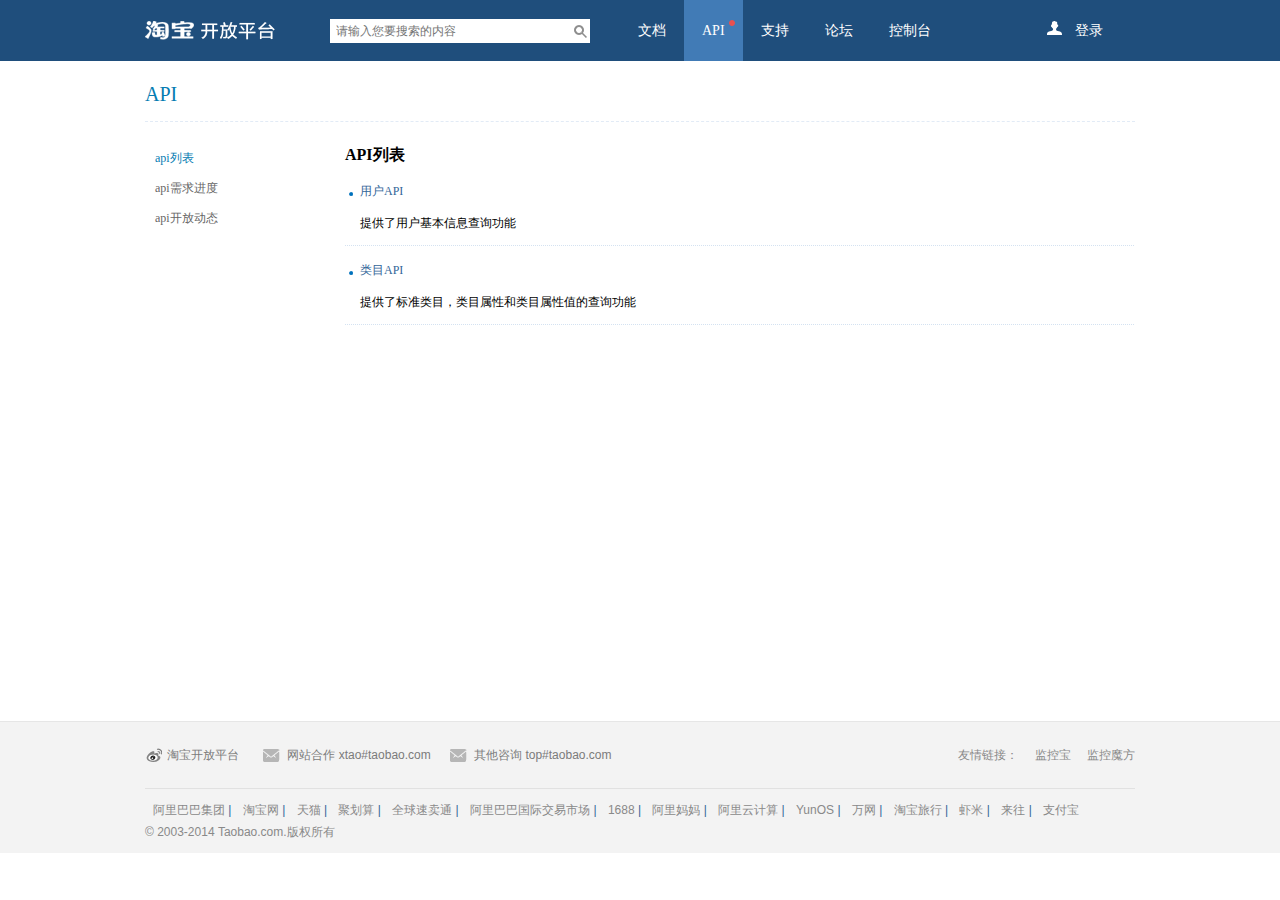
<file: index.html>
<!DOCTYPE html>
<html>
	<head>
		<meta charset="utf-8" />
		<title>土巴兔api系统</title>
		<link rel="stylesheet" type="text/css" href="css/common.css"/>
		<link rel="stylesheet" type="text/css" href="css/index.css"/>
		<script type="text/javascript" charset="utf-8" src="http://www.shejiben.com/gb_js/jquery.js"></script>
	</head>
	<body>
		<div class="top-header-menu">
			<div class="top-menu-cont">
				<h1 class="top-logo">
					<a class="top-logo-link" href="http://www.shejiben.com/" alt="土巴兔api系统"></a>
				</h1>
				
				<!-- 搜索框 -->
				<div class="search-wrap">
					<div class="search">
						<div id="search">
							<div class="actived">
								<input type="text" placeholder="请输入您要搜索的内容" class="searchText" id="searchText" t="api" autocomplete="off">
								<a class="sBtn" href="#"></a>
							</div>
						</div>
						<input type="hidden" name="suggest" id="suggestUrl" value="http://open.taobao.com/search/suggest.do">
						<input type="hidden" name="search" id="searchUrl" value="http://open.taobao.com/search/searcher.htm">
					</div>
				</div>
				<!-- 搜索框 -->
				
				<ul class="top-nav-menu clearfix">
					<li><a href="http://open.taobao.com/doc/index.htm">文档</a></li>
					<li class="selected"><a href="http://open.taobao.com/api/api_list.htm">API<i class="reddot"></i></a></li>
					<li><a href="http://open.taobao.com/support/index.htm">支持</a></li>
					<li><a href="http://dev.open.taobao.com/bbs/forum.php">论坛</a></li>
					<li><a href="http://my.open.taobao.com/">控制台</a></li>
				</ul>
				
				<div class="top-login">
					<div class="">
						<a class="menu-hd" title="" href="https://login.taobao.com/member/login.jhtml?f=top&amp;sub=true&amp;redirectURL=http%3A%2F%2Fopen.taobao.com%2Fapi%2Fapi_list.htm%3Fspm%3Da219a.7386653.0.0.iwg8OX" id="open-login"><i></i>
							登录
							<b class="ico-down"></b>
						</a>
					</div>
				</div>
					
			</div>
		</div>
		
		<div class="top-nav">
			<div class="option">
				<a href="http://open.taobao.com/api/api_list.htm" class="home-link home-link2">API</a>
			</div>
		</div>
		
		<!-- api list -->
		<div class="container grid-s165m0 layout">
			
			<!--正文区 begin-->
			<div class="col-main bg_line">
				<div class="main-wrap ">
					<h1 class="title">API列表</h1>
					<div class="contentlist-api">
						<ul class="layout">
							<li class="api-list-item ">
								<span><a href="http://open.taobao.com/api/api_cat_detail.htm?cat_id=1&amp;category_id=102" class="link">用户API</a></span>
								<p class="api-list-intro">
								提供了用户基本信息查询功能
	
								</p>
							</li>
							<li class="api-list-item ">
								<span><a href="http://open.taobao.com/api/api_cat_detail.htm?cat_id=3&amp;category_id=102" class="link">类目API</a></span>
								<p class="api-list-intro">
								提供了标准类目，类目属性和类目属性值的查询功能
								</p>
							</li>
						</ul>
					</div>
				</div>
			</div>
			<!--正文区 end-->
			
			<!--左侧导航栏 begin-->
			<div class="col-sub">
				<div class="category">
					<ul class="level-clean">
						<li class="selected">
							<a href="http://open.taobao.com/doc/category_list.htm?id=102">api列表</a>
						</li>
						<li>
							<a href="http://open.taobao.com/doc/category_list.htm?id=268">api需求进度</a>
						</li>
						<li>
							<a href="http://open.taobao.com/doc/category_list.htm?id=103">api开放动态</a>
						</li>
					</ul>
				</div>
			</div>
			<!--左侧导航栏 end-->
		</div>
		
		<!-- footer start -->
		<div id="footer">
			<div class="footer">
				<div class="contact">
					<a class="weibo" href="http://t.sina.com.cn/opentaobao" target="_blank">淘宝开放平台</a>
					<span class="email">网站合作 xtao#taobao.com</span>
					<span class="email">其他咨询 top#taobao.com</span>
					<span class="morelinks">
						<span>友情链接：</span>
						<a href="http://www.jiankongbao.com/" target="_blank">监控宝</a>
						<a href="http://www.jiankongmf.com/" target="_blank">监控魔方</a>
					</span>
				</div>
				<div class="about">
					<span class="link">
					<a href="http://www.alibabagroup.com/cn/global/home" target="_blank">阿里巴巴集团</a>
						<span>|</span>
						<a href="http://www.taobao.com/">淘宝网</a>
						<span>|</span>
						<a href="http://www.tmall.com/" target="_blank">天猫</a>
						<span>|</span>
						<a href="http://ju.taobao.com/" target="_blank">聚划算</a>
						<span>|</span>
						<a href="http://www.aliexpress.com/" target="_blank">全球速卖通</a>
						<span>|</span>
						<a href="http://www.alibaba.com/" target="_blank">阿里巴巴国际交易市场</a>
						<span>|</span>
						<a href="http://www.1688.com/" target="_blank">1688</a>
						<span>|</span>
						<a href="http://www.alimama.com/" target="_blank">阿里妈妈</a>
						<span>|</span>
						<a href="http://www.aliyun.com/" target="_blank">阿里云计算</a>
						<span>|</span>
						<a href="http://www.yunos.com/" target="_blank">YunOS</a>
						<span>|</span>
						<a href="http://www.net.cn/" target="_blank">万网</a>
						<span>|</span>
						<a href="http://trip.taobao.com/" target="_blank">淘宝旅行</a>
						<span>|</span>
						<a href="http://www.xiami.com/" target="_blank">虾米</a>
						<span>|</span>
						<a href="http://www.laiwang.com/" target="_blank">来往</a>
						<span>|</span>
						<a href="https://www.alipay.com/" target="_blank">支付宝</a>
					</span>
					<br>
					<span class="copyright">© 2003-2014 Taobao.com.版权所有</span>
				</div>
			</div>
		</div>
		<!-- footer end -->
		
	</body>
</html>

<script type="text/javascript" charset="utf-8" src="js/index.js"></script>
</file>
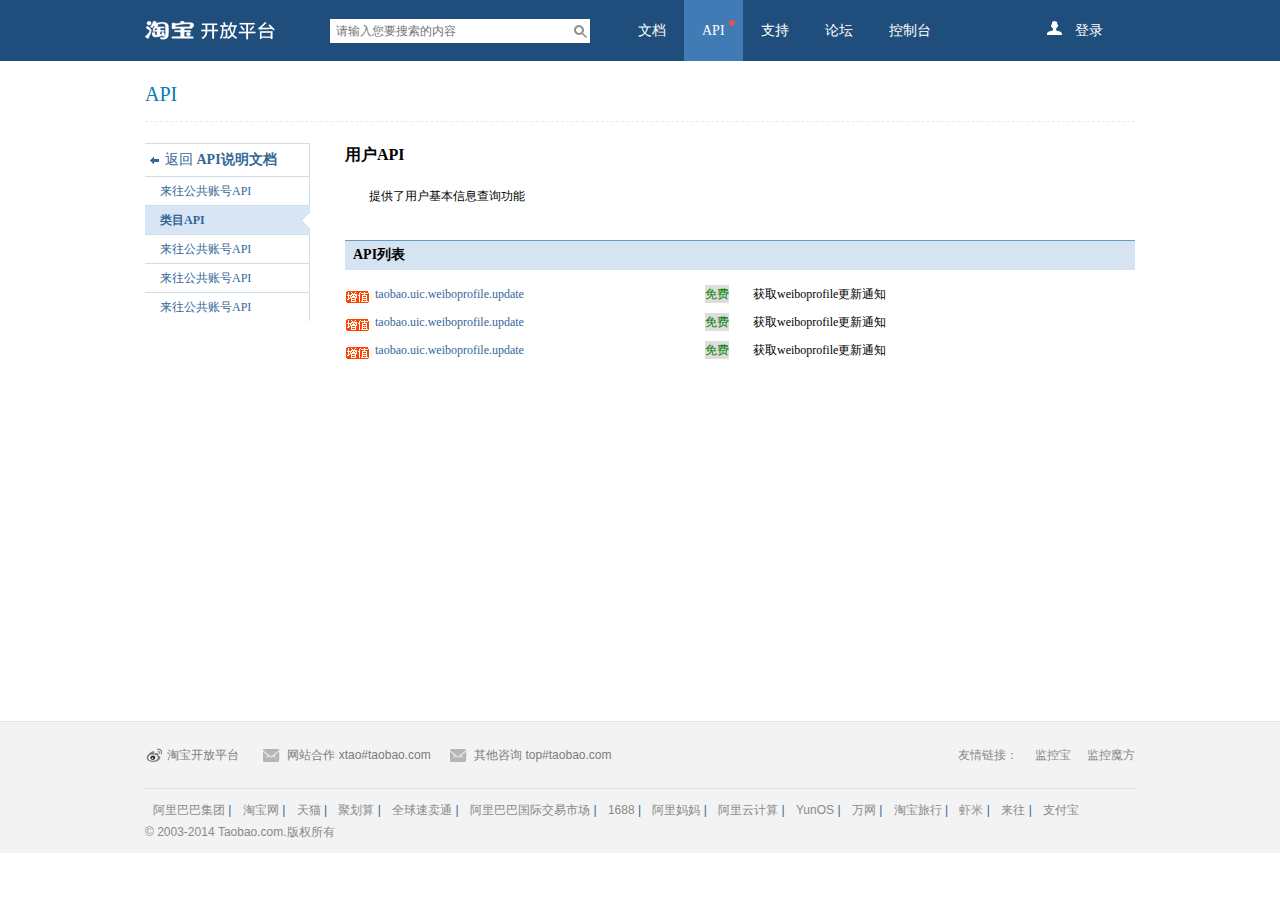
<file: list.html>
<!DOCTYPE html>
<html>
	<head>
		<meta charset="utf-8" />
		<title>土巴兔api系统</title>
		<link rel="stylesheet" type="text/css" href="css/common.css"/>
		<link rel="stylesheet" type="text/css" href="css/index.css"/>
		<link rel="stylesheet" type="text/css" href="css/list.css"/>
		<script type="text/javascript" charset="utf-8" src="http://www.shejiben.com/gb_js/jquery.js"></script>
	</head>
	<body>
		<div class="top-header-menu">
			<div class="top-menu-cont">
				<h1 class="top-logo">
					<a class="top-logo-link" href="http://www.shejiben.com/" alt="土巴兔api系统"></a>
				</h1>
				
				<!-- 搜索框 -->
				<div class="search-wrap">
					<div class="search">
						<div id="search">
							<div class="actived">
								<input type="text" placeholder="请输入您要搜索的内容" class="searchText" id="searchText" t="api" autocomplete="off">
								<a class="sBtn" href="#"></a>
							</div>
						</div>
						<input type="hidden" name="suggest" id="suggestUrl" value="http://open.taobao.com/search/suggest.do">
						<input type="hidden" name="search" id="searchUrl" value="http://open.taobao.com/search/searcher.htm">
					</div>
				</div>
				<!-- 搜索框 -->
				
				<ul class="top-nav-menu clearfix">
					<li><a href="http://open.taobao.com/doc/index.htm">文档</a></li>
					<li class="selected"><a href="http://open.taobao.com/api/api_list.htm">API<i class="reddot"></i></a></li>
					<li><a href="http://open.taobao.com/support/index.htm">支持</a></li>
					<li><a href="http://dev.open.taobao.com/bbs/forum.php">论坛</a></li>
					<li><a href="http://my.open.taobao.com/">控制台</a></li>
				</ul>
				
				<div class="top-login">
					<div class="">
						<a class="menu-hd" title="" href="https://login.taobao.com/member/login.jhtml?f=top&amp;sub=true&amp;redirectURL=http%3A%2F%2Fopen.taobao.com%2Fapi%2Fapi_list.htm%3Fspm%3Da219a.7386653.0.0.iwg8OX" id="open-login"><i></i>
							登录
							<b class="ico-down"></b>
						</a>
					</div>
				</div>
					
			</div>
		</div>
		
		<div class="top-nav">
			<div class="option">
				<a href="http://open.taobao.com/api/api_list.htm" class="home-link home-link2">API</a>
			</div>
		</div>
		
		<!-- api list -->
		<div class="container grid-s165m0 layout">
			
			<!--正文区 begin-->
			<div class="col-main bg_line">
				<div class="main-wrap">
					<h1 class="title">用户API</h1>
					<p class="title-intro">
					提供了用户基本信息查询功能
					</p>
					<div class="sub-wrap">
						<h3 class="head-title">API列表</h3>
						<div class="api-list">
							<p>
								<span class="l">
									<s class="private-bg"></s>
									<a class="link" href="http://api.taobao.com/apidoc/api.htm?path=cid:1-apiId:23317" title="taobao.uic.weiboprofile.update">taobao.uic.weiboprofile.update</a>
								</span>
								<span class="free">免费</span>
								<span>获取weiboprofile更新通知</span>
							</p>
							<p>
								<span class="l">
									<s class="private-bg"></s>
									<a class="link" href="http://api.taobao.com/apidoc/api.htm?path=cid:1-apiId:23317" title="taobao.uic.weiboprofile.update">taobao.uic.weiboprofile.update</a>
								</span>
								<span class="free">免费</span>
								<span>获取weiboprofile更新通知</span>
							</p>
							<p>
								<span class="l">
									<s class="private-bg"></s>
									<a class="link" href="http://api.taobao.com/apidoc/api.htm?path=cid:1-apiId:23317" title="taobao.uic.weiboprofile.update">taobao.uic.weiboprofile.update</a>
								</span>
								<span class="free">免费</span>
								<span>获取weiboprofile更新通知</span>
							</p>
						</div>
					</div>
				</div>
		</div>
			<!--正文区 end-->
			
			<!--左侧导航栏 begin-->
			<div class="col-sub">
				<div class="api api-scrollbar">
					<ul class="APIgory">
						<li>
							<div class="APIgory-title">
								<a href="http://open.taobao.com/doc/category_list.htm?id=102" title="API说明文档">返回&nbsp;<span class="APIgory-sub-title">API说明文档</span></a>
							</div>
						</li>
						<li>
							<p class="APIgory-list ">
							<a class="link info-overflow" title="来往公共账号API" href="http://open.taobao.com/api/api_cat_detail.htm?cat_id=20581&amp;category_id=102">
								来往公共账号API
							</a>
							</p>
						</li>
						<li>
							<p class="APIgory-list focus">
							<a class="link info-overflow" title="类目API" href="http://open.taobao.com/api/api_cat_detail.htm?cat_id=3&amp;category_id=102">
								类目API
							</a>
							</p>
							<s></s>				
						</li>
						<li>
							<p class="APIgory-list ">
							<a class="link info-overflow" title="来往公共账号API" href="http://open.taobao.com/api/api_cat_detail.htm?cat_id=20581&amp;category_id=102">
								来往公共账号API
							</a>
							</p>
						</li>
						<li>
							<p class="APIgory-list ">
							<a class="link info-overflow" title="来往公共账号API" href="http://open.taobao.com/api/api_cat_detail.htm?cat_id=20581&amp;category_id=102">
								来往公共账号API
							</a>
							</p>
						</li>
						<li>
							<p class="APIgory-list ">
							<a class="link info-overflow" title="来往公共账号API" href="http://open.taobao.com/api/api_cat_detail.htm?cat_id=20581&amp;category_id=102">
								来往公共账号API
							</a>
							</p>
						</li>
					</ul>
				</div>
			</div>
			<!--左侧导航栏 end-->
		</div>
		
		<!-- footer start -->
		<div id="footer">
			<div class="footer">
				<div class="contact">
					<a class="weibo" href="http://t.sina.com.cn/opentaobao" target="_blank">淘宝开放平台</a>
					<span class="email">网站合作 xtao#taobao.com</span>
					<span class="email">其他咨询 top#taobao.com</span>
					<span class="morelinks">
						<span>友情链接：</span>
						<a href="http://www.jiankongbao.com/" target="_blank">监控宝</a>
						<a href="http://www.jiankongmf.com/" target="_blank">监控魔方</a>
					</span>
				</div>
				<div class="about">
					<span class="link">
					<a href="http://www.alibabagroup.com/cn/global/home" target="_blank">阿里巴巴集团</a>
						<span>|</span>
						<a href="http://www.taobao.com/">淘宝网</a>
						<span>|</span>
						<a href="http://www.tmall.com/" target="_blank">天猫</a>
						<span>|</span>
						<a href="http://ju.taobao.com/" target="_blank">聚划算</a>
						<span>|</span>
						<a href="http://www.aliexpress.com/" target="_blank">全球速卖通</a>
						<span>|</span>
						<a href="http://www.alibaba.com/" target="_blank">阿里巴巴国际交易市场</a>
						<span>|</span>
						<a href="http://www.1688.com/" target="_blank">1688</a>
						<span>|</span>
						<a href="http://www.alimama.com/" target="_blank">阿里妈妈</a>
						<span>|</span>
						<a href="http://www.aliyun.com/" target="_blank">阿里云计算</a>
						<span>|</span>
						<a href="http://www.yunos.com/" target="_blank">YunOS</a>
						<span>|</span>
						<a href="http://www.net.cn/" target="_blank">万网</a>
						<span>|</span>
						<a href="http://trip.taobao.com/" target="_blank">淘宝旅行</a>
						<span>|</span>
						<a href="http://www.xiami.com/" target="_blank">虾米</a>
						<span>|</span>
						<a href="http://www.laiwang.com/" target="_blank">来往</a>
						<span>|</span>
						<a href="https://www.alipay.com/" target="_blank">支付宝</a>
					</span>
					<br>
					<span class="copyright">© 2003-2014 Taobao.com.版权所有</span>
				</div>
			</div>
		</div>
		<!-- footer end -->
	</body>
</html>
</file>
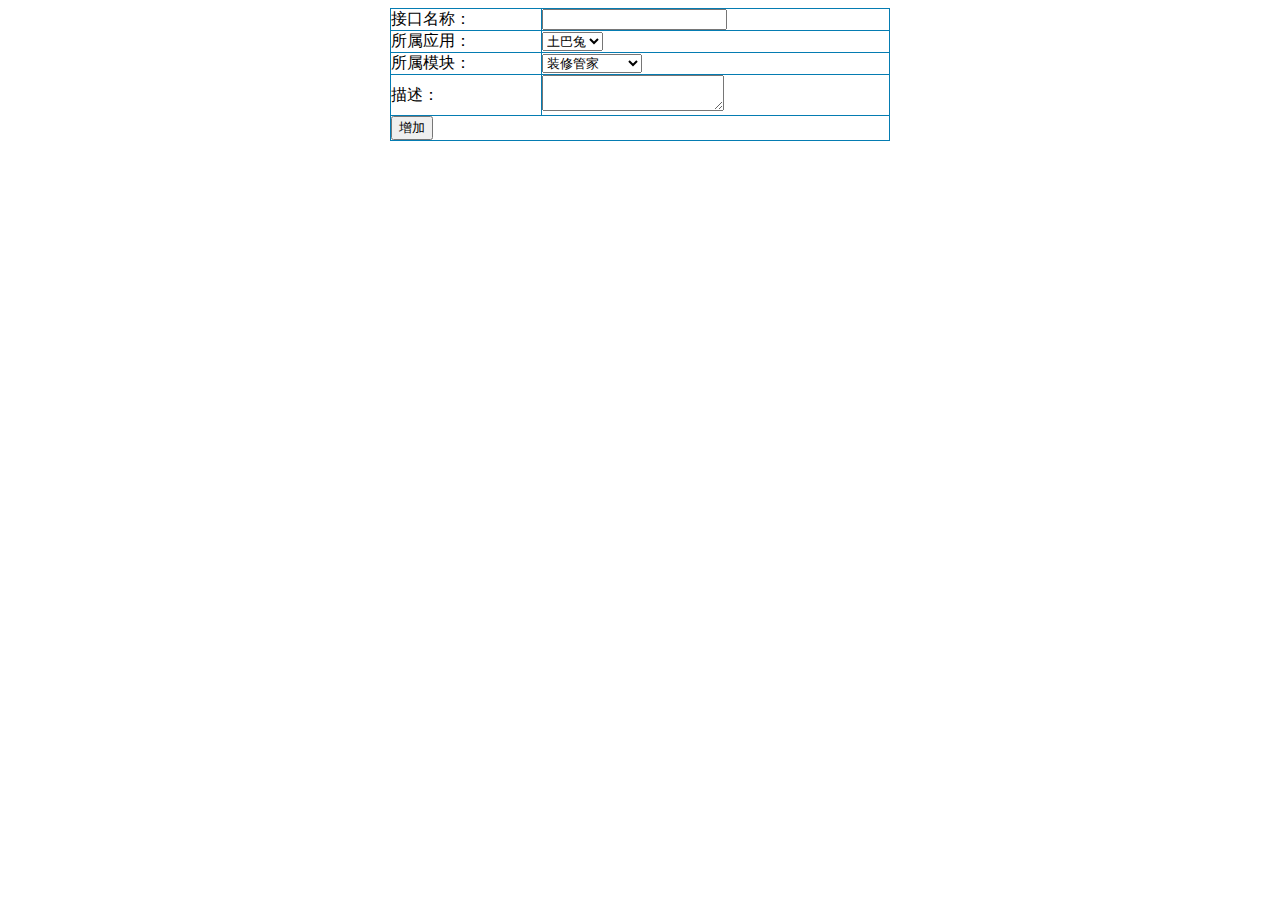
<file: admin/add_api.html>
<!DOCTYPE html>
<html lang="en">
	<head>
		<meta charset="utf-8">
		<title></title>
		<link rel="stylesheet" type="text/css" href="../css/admin.css"/>
	</head>
	<body>
		
		<div style="margin:auto;width: 500px;">
			<form action="" method="post">
				
				<table style="width: 100%;" border="0" cellspacing="0" cellpadding="0">
					<tr>
						<td>接口名称：</td>
						<td><input type="text" name="webType" /></td>
					</tr>
					<tr>
						<td>所属应用：</td>
						<td>
							<select name="api_project">
								<option value="1">土巴兔</option>
								<option value="2">设计本</option>
							</select>
						</td>
					</tr>
					<tr>
						<td>所属模块：</td>
						<td>
							<select name="module_name">
								<option value="1">装修管家</option>
								<option value="2">大牙吗大傻逼</option>
							</select>
						</td>
					</tr>
					<tr>
						<td>描述：</td>
						<td>
							<textarea name="description"></textarea>
						</td>
					</tr>
					<tr>
						<td colspan="2"><input type="submit" value="增加" /></td>
					</tr>
				</table>
				
			</form>
				
		</div>
		
	</body>
</html>
</file>
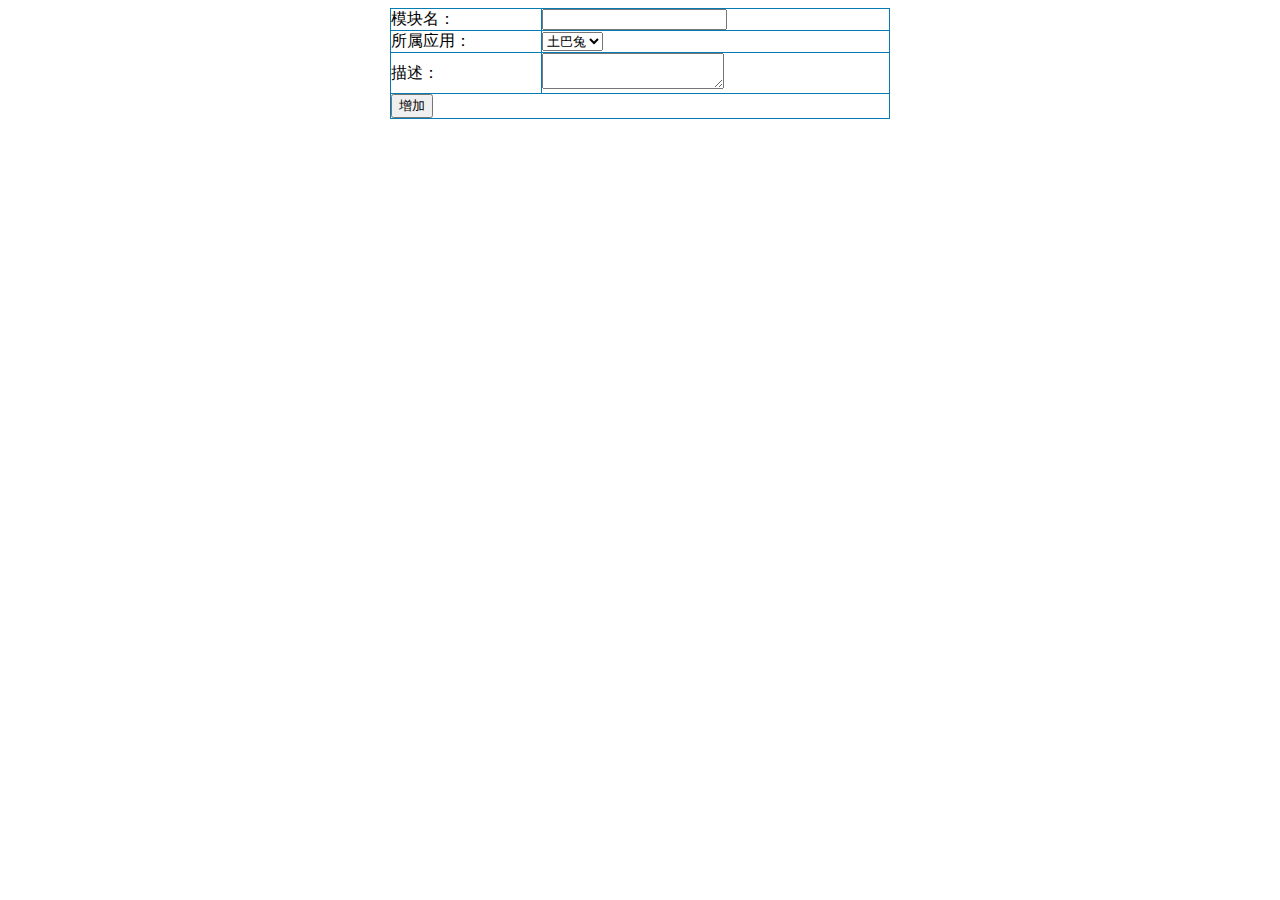
<file: admin/add_api_module.html>
<!DOCTYPE html>
<html lang="en">
	<head>
		<meta charset="utf-8">
		<title></title>
		<link rel="stylesheet" type="text/css" href="../css/admin.css"/>
	</head>
	<body>
		
		<div style="margin:auto;width: 500px;">
			<form action="" method="post">
				
				<table style="width: 100%;" border="0" cellspacing="0" cellpadding="0">
					<tr>
						<td>模块名：</td>
						<td><input type="text" name="webType" /></td>
					</tr>
					<tr>
						<td>所属应用：</td>
						<td><select name="api_project">
							<option value="1">土巴兔</option>
							<option value="2">设计本</option>
						</select></td>
					</tr>
					<tr>
						<td>描述：</td>
						<td>
							<textarea name="description"></textarea>
						</td>
					</tr>
					<tr>
						<td colspan="2"><input type="submit" value="增加" /></td>
					</tr>
				</table>
				
			</form>
				
		</div>
		
	</body>
</html>
</file>
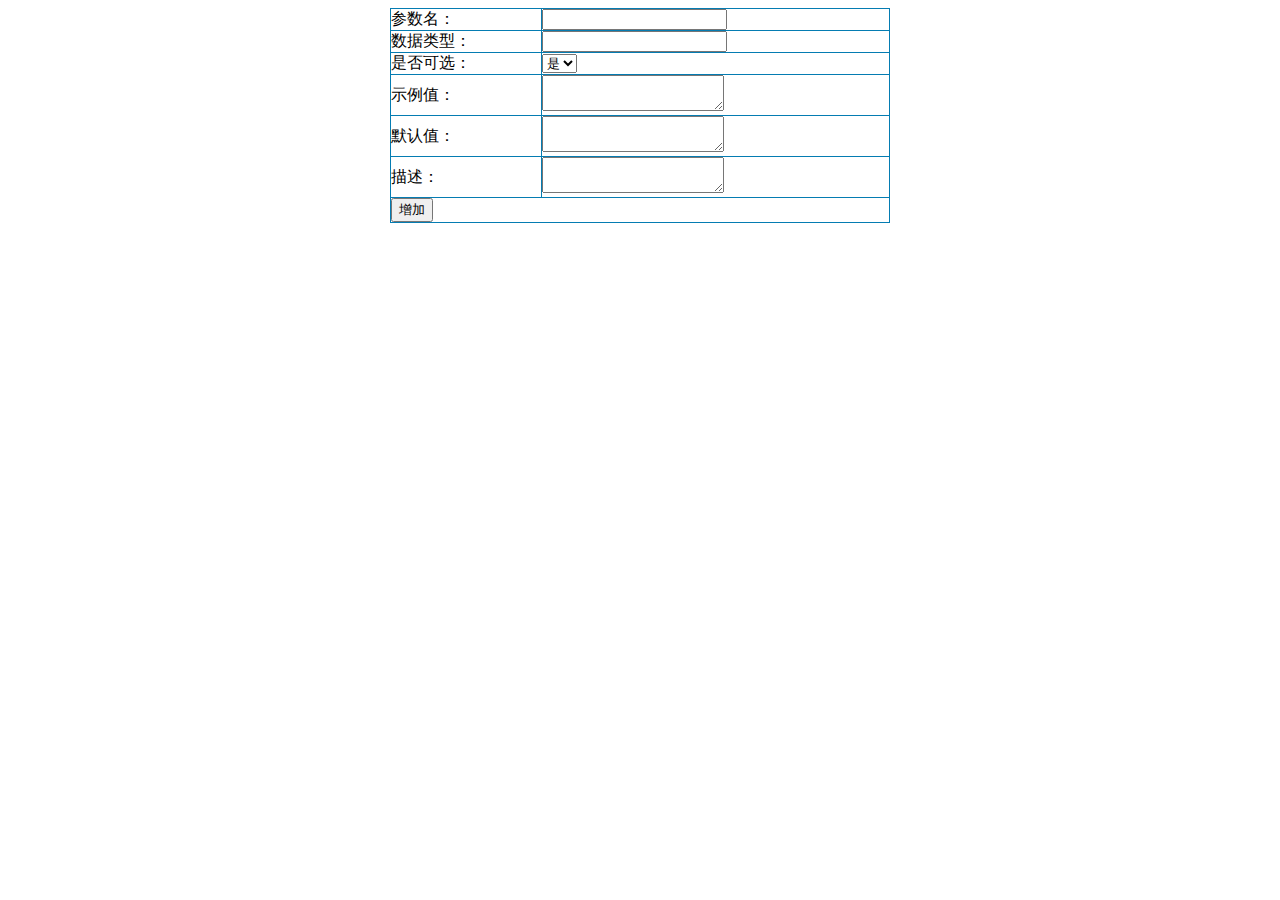
<file: admin/add_fields.html>
<!DOCTYPE html>
<html lang="en">
	<head>
		<meta charset="utf-8">
		<title></title>
		<link rel="stylesheet" type="text/css" href="../css/admin.css"/>
	</head>
	<body>
		
		<div style="margin:auto;width: 500px;">
			<form action="" method="post">
				
				<table style="width: 100%;" border="0" cellspacing="0" cellpadding="0">
					<tr>
						<td>参数名：</td>
						<td><input type="text" name="filed_name" id="filed_name" value="" /></td>
					</tr>
					<tr>
						<td>数据类型：</td>
						<td><input type="text" name="filed_name" id="filed_name" value="" /></td>
					</tr>
					<tr>
						<td>是否可选：</td>
						<td>
							<select name="isRequire">
								<option value="1">是</option>
								<option value="1">否</option>
							</select>
						</td>
					</tr>
					<tr>
						<td>示例值：</td>
						<td>
							<textarea name="example" rows="" cols=""></textarea>
						</td>
					</tr>
					<tr>
						<td>默认值：</td>
						<td>
							<textarea name="example" rows="" cols=""></textarea>
						</td>
					</tr>
					<tr>
						<td>描述：</td>
						<td>
							<textarea name="description"></textarea>
						</td>
					</tr>
					<tr>
						<td colspan="2"><input type="submit" value="增加" /></td>
					</tr>
				</table>
				
			</form>
				
		</div>
		
	</body>
</html>
</file>
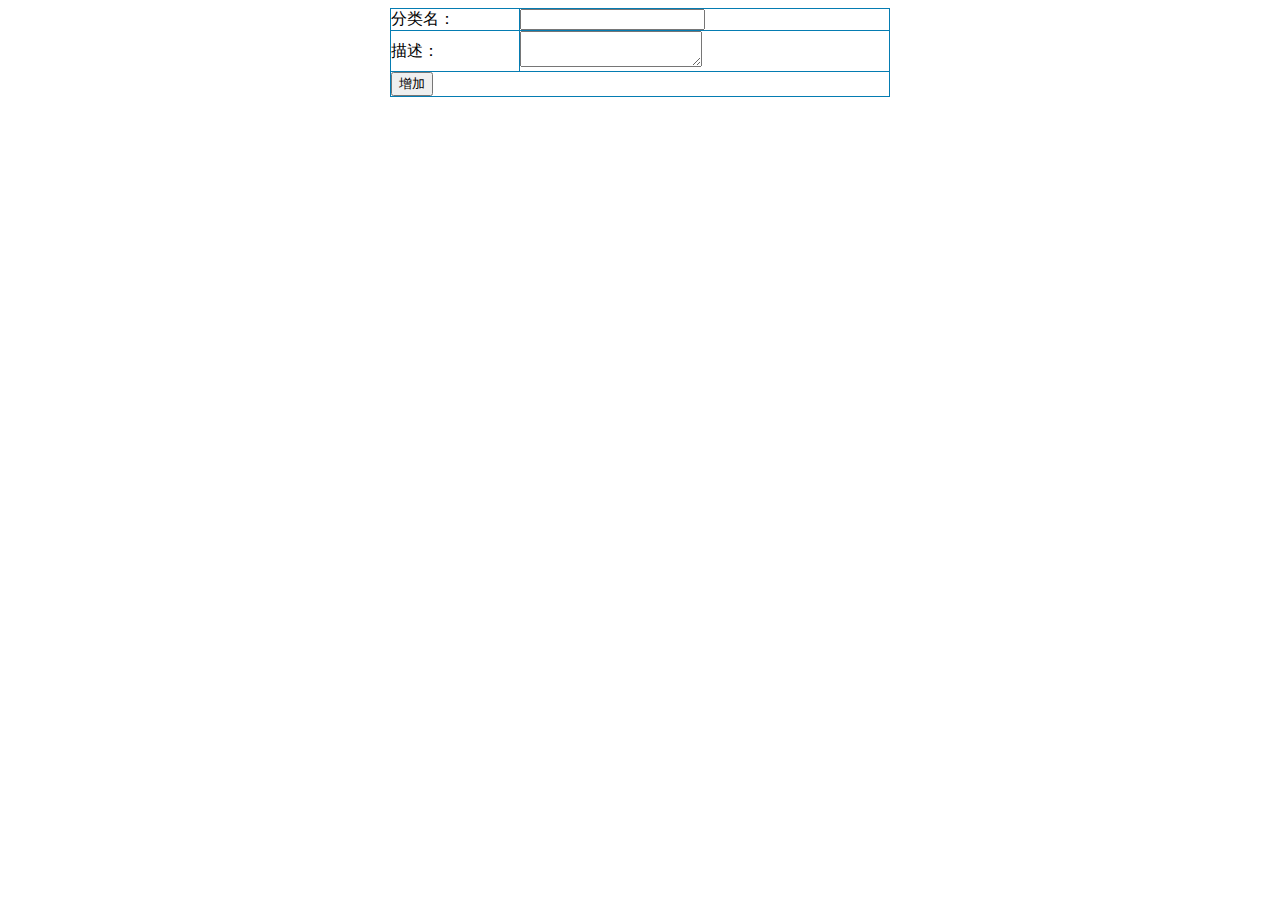
<file: admin/add_web_project.html>
<!DOCTYPE html>
<html lang="en">
	<head>
		<meta charset="utf-8">
		<title></title>
		<link rel="stylesheet" type="text/css" href="../css/admin.css"/>
	</head>
	<body>
		
		<div style="margin:auto;width: 500px;">
			<form action="" method="post">
				
				<table style="width: 100%;" border="0" cellspacing="0" cellpadding="0">
					<tr>
						<td>分类名：</td>
						<td><input type="text" name="webTypeName" /></td>
					</tr>
					<tr>
						<td>描述：</td>
						<td>
							<textarea name="description"></textarea>
						</td>
					</tr>
					<tr>
						<td colspan="2"><input type="submit" value="增加" /></td>
					</tr>
				</table>
				
			</form>
				
		</div>
		
	</body>
</html>
</file>
<file: css/common.css>
*{
	margin: 0px;
	padding: 0px;
	font-size: 12px;
}

a{
	text-decoration: none;
}

p{
	line-height: ;
}

ul, ol {
	list-style: none;
}

.clearfix {
	zoom: 1;
}

.top-header-menu{
	width: 100%;
	height: 61px;
	background-color: #1f4e7c;
}

.top-menu-cont {
	height: 100%;
	margin: 0 auto;
	position: relative;
	width: 990px;
}

.top-header-menu .top-menu-cont .top-logo {
	height: 50px;
	width: 130px;
	float: left;
	_display: inline;
}

.top-header-menu .top-menu-cont .top-logo .top-logo-link {
	background: url(../img/T1AE8EFfJfXXb5L2o_-130-19.png) no-repeat scroll 0 0 transparent;
	color: #FFF;
	display: block;
	height: 19px;
	margin-top: 21px;
	text-decoration: none;
	width: 130px;
	_background-image: none;
	_filter: progid:DXImageTransform.Microsoft.AlphaImageLoader(enabled=true, sizingMethod=noscale, src="../img/T1AE8EFfJfXXb5L2o_-130-19.png", sizingMethod=scale);
}

.search-wrap {
	float: left;
	margin-left: 55px;
	display: inline-block;
	width: 290px;
	position: relative;
}

.search-wrap .search {
	margin-top: 18px;	
}

#search {
	height: 24px;
	position: absolute;
	top: 19px;
	left: 0;
	width: 260px;
	cursor: pointer;
}

button, input, select, textarea {
	font-size: 100%;
}

body, button, input, select, textarea {
	font: 12px/1.5 tahoma,arial,\5b8b\4f53,sans-serif;
}

#search .actived {
	color: #000;
	background: #fff;
	width: 100%;
	height: 100%;
}

#search .default {
	color: #B3B3B3;
	background: #fff;
	width: 100%;
	height: 100%;
}

#search .initText {
	font-size: 12px;
	line-height: 24px;
	margin-left: 6px;
	vertical-align: top;
}

#search .sBtn {
	background: 0 0;
	display: block;
	height: 24px;
	padding-top: 0;
	position: absolute;
	right: 0;
	top: 0;
	width: 24px;
}

#search .searchText {
	border: 0 none;
	font-size: 12px;
	height: 20px;
	left: 0;
	top: 0;
	position: absolute;
	line-height: 20px;
	vertical-align: middle;
	width: 16em;
	padding: 2px 0 2px 6px;
	outline: 0;
}

#search .default, #search .actived, #search .sBtn:active {
	background: #fff url(../img/T1u7JFFhJeXXbGPljd-16-106.png) no-repeat;
	background-position: right -17px;
}

#search .default, #search .actived, #search .sBtn:active {
	background: #fff url(../img/T1u7JFFhJeXXbGPljd-16-106.png) no-repeat;
	background-position: right -17px;
}

.top-nav {
	padding: 23px 0 12px;
	border-bottom: 1px dashed #e2ebf6;
	position: relative;
	width: 990px;
	margin: 0 auto;
	margin-bottom: 21px;
}

.top-nav .option {
	display: inline-block;
	font-family: \u5fae\u8f6f\u96c5\u9ed1;
	position: relative;
	left: 0;
	height: 20px;
	line-height: 20px;
	zoom: 1;
	z-index: 100;
}

.top-nav .home-link {
	height: 15px;
	float: left;
	margin-right: 55px;
	padding: 0;
	font-size: 20px;
	color: #057cb2;
}

.container {
	width: 990px;
	min-height: 558px;
	margin: 0 auto;
	font-family: tahoma,\5b8b\4f53;
	text-align: left;
	-zoom: 1;
}

.top-header-menu .top-menu-cont .top-nav-menu {
	height: 100%;
	float: left;
	_display: inline;
}

.top-header-menu .top-menu-cont .top-nav-menu li {
	float: left;
	display: inline-block;
	_display: inline;
	_width: 70px;
	height: 100%;
	_overflow: hidden;
	position: relative;
	line-height: 100%;
	font-family: Microsoft YaHei;
	font-size: 14px;
}

.top-header-menu .top-menu-cont .top-nav-menu li.selected {
	background-color: #417bb6;
}

.top-header-menu .top-menu-cont .top-nav-menu li a {
	color: #fff;
	display: block;
	line-height: 61px;
	padding: 0 18px;
	text-decoration: none;
	zoom: 1;
	font-size: 14px;
}

.top-header-menu .top-menu-cont .top-nav-menu li.selected a {
	text-decoration: none;
	color: #fff;
}

.top-nav-menu .reddot {
	position: absolute;
	top: 20px;
	right: 8px;
	width: 6px;
	height: 6px;
	_overflow: hidden;
	background-position: 0 0;
}

.top-search .actived .sBtn, .top-login .triangle, .top-login .menu-hd i, .top-nav-menu .reddot {
	background: url(../img/T1u7JFFhJeXXbGPljd-16-106.png) no-repeat;
}

.top-login {
	position: absolute;
	right: 0;
	top: 0;
	max-width: 210px;
	min-width: 120px;
	height: 61px;
}

#open-login {
	padding: 0 17px;
}

.top-login .menu-hd {
	display: block;
	position: relative;
	margin: 20px auto;
	padding: 0 34px 0 17px;
	color: #fff;
	font-size: 14px;
	text-align: center;
}

.top-login .menu-hd i {
	background-position: 0 -57px;
	height: 14px;
	width: 16px;
	margin-right: 8px;
	display: inline-block;
}

#open-login .ico-down {
	display: none;
}

.top-login .ico-down {
	background: url(../img/T1CN0UFiJfXXX_dxDf-39-16.png) no-repeat;
	background-position: -31px 0;
	width: 8px;
	height: 4px;
	display: block;
	position: absolute;
	right: 17px;
	top: 10px;
}

.layout:after, .main-wrap:after, .col-sub:after, .col-extra:after {
	content: '\20';
	display: block;
	height: 0;
	clear: both;
}

.link {
	color: #369;
	cursor: pointer;
}

.link:hover {
	color: #F60;
	text-decoration: none;
}

#footer {
	background: none repeat scroll 0 0 #F3F3F3;
	border-top: 1px solid #e6e6e6;
	color: #898989;
	font-size: 12px;
	line-height: 22px;
	margin: 0;
	padding: 0;
	text-align: left;
	overflow: hidden;
	margin-top: 20px;
}

#footer .footer {
	width: 990px;
	margin: 0 auto;
	clear: both;
}

#footer .contact {
	border-bottom: 1px solid #e1e1e1;
	color: #898989;
	font-size: 12px;
	margin-top: 22px;
	padding-bottom: 22px;
	width: 100%;
}

#footer .about {
	padding: 10px 0;
	position: relative;
}

#footer .contact .weibo {
	background: url(../img/T17fDqXcxXXXbikWna-17-82.png) no-repeat scroll 1px -23px transparent;
	height: 20px;
	line-height: 20px;
	margin-right: 20px;
	padding-left: 22px;
}

#footer .contact .email {
	background: url(../img/T17fDqXcxXXXbikWna-17-82.png) no-repeat scroll 1px 1px transparent;
	height: 20px;
	line-height: 20px;
	padding-left: 25px;
	margin-right: 15px;
}

#footer .footer .morelinks {
	float: right;
}

#footer .footer .morelinks a {
	text-decoration: none;
	margin-left: 5px;
}

#footer .footer span a {
	color: #898989;
	padding-left: 8px;
}

#footer .contact .weibo:hover {
	background-position: 1px -68px;
}

#footer .footer a:hover, #footer .footer .email:hover {
	font-size: 12px;
	color: #F27B04;
	text-decoration: none;
}

#footer .contact .weibo:hover {
	background-position: 1px -68px;
}

#footer .footer a, #footer .footer .email {
	font-size: 12px;
	color: #7B7B7B;
	cursor: pointer;
}
</file>
<file: css/index.css>
.col-main {
	float: left;
	width: 100%;
	min-height: 1px;
}

.grid-s165m0 .col-sub {
	width: 180px;
}

.grid-s165m0 .col-main {
	width: 790px;
	float: right;
	margin-right: 0;
}

.col-sub, .col-extra {
	float: left;
}

.category {
	color: #000;
	width: 180px;
}

.level-clean li {
	height: 30px;
}

.level-clean li.selected a {
	color: #057cb2;
	display: block;
	overflow: hidden;
}

.level-clean li a {
	color: #666;
	line-height: 30px;
	font-size: 12px;
	width: 170px;
	padding-left: 10px;
}

.category li.selected {
	position: relative;
	width: 100%;
}

.category a {
	color: #666;
	font-size: 12px;
	text-decoration: none;
	display: inline-block;
	width: 133px;
	padding-left: 5px;
}

.level-clean li a:hover {
	background-color: #eee;
}

.title {
	font-size: 16px;
	font-family: \5fae\8f6f\96c5\9ed1;
	font-weight: 700;
	margin-bottom: 15px;
	width: 100%;
}

.contentlist-api .api-list-item {
	background: url(../img/T1XhX9Xd4uXXXXXXXX-1000-1.gif) no-repeat 0 bottom;
	padding-left: 15px;
	padding-bottom: 12px;
	margin-top: 15px;
}

.contentlist-api .api-list-item span {
	margin-left: -11px;
	background: url(../img/T1bJ1kXoXnXXXXXXXX-4-4.png) no-repeat scroll left 8px transparent;
}

.contentlist-api .api-list-item span a {
	padding-left: 11px;
}

.contentlist-api .api-list-item p {
	width: 780px;
	margin-top: 12px;
	line-height: 22px;
}
</file>
<file: css/list.css>
.APIgory {
	color: #000;
	width: 165px;
}

p.APIgory-list {
	padding-top: 5px;
	padding-bottom: 5px;
	padding-left: 15px;
}

.APIgory-list {
	border-top: 1px solid #CEDEEF;
	border-right: 1px solid #CEDEEF;
	position: relative;
	cursor: pointer;
}

.APIgory .info-overflow {
	width: 140px;
	white-space: nowrap;
	word-wrap: break-word;
	overflow: hidden;
	display: block;
}

.APIgory-title {
	border-top: 1px solid #CEDEEF;
	_width: 145px;
	border-right: 1px solid #CEDEEF;
	padding-left: 20px;
	height: 32px;
	line-height: 32px;
	background: url(../img/T1jvilXfRkXXXXXXXX-9-7.png) no-repeat 5px center;
}

.APIgory-title a {
	color: #336797;
	font-size: 14px;
	height: 25px;
	display: block;
	overflow: hidden;
	word-wrap: word-break;
}

.APIgory-sub-title {
	overflow: hidden;
	width: 100px;
	font-weight: 700;
	font-size:14px;
}

.APIgory .focus {
	background: #D8E5F4 url(../img/T1ApGfXftzXXXXXXXX-9-17.png) no-repeat 156px center;
	_background: 0 0;
	_background-color: #D8E5F4;
	border-right: 0;
	_border-right: 1px solid #CEDEEF;
	font-weight: 700;
}

.APIgory-list:hover {
	background-color: #D8E5F4;
	text-decoration: none;
}

.api-list p {
    margin-bottom: 10px;
    padding-left: 34em;
}

.api-list span.l {
    display: block;
    float: left;
    margin-left: -34em;
}

.api-list span.free {
    display: block;
    float: left;
    margin-left: -4em;
    color:green;  
    background-color: #DDDDDD;  
}
.api-list span.charge {
    display: block;
    float: left;
    margin-left: -4em;
    color:red;  
    background-color: #DDDDDD;  
}
.open-bg, .private-bg, .incre-bg {
    background: url("../img/T1gqqKFrpbXXad8o_i-55-67.png") no-repeat scroll -25px 3px rgba(0, 0, 0, 0);
    padding-left: 35px;
}

.title-intro {
	margin-top: 20px;
	margin-bottom: 35px;
	text-indent: 2em;
}

.head-title {
	background: url(../img/T11LqlXapEXXXXXXXX-66-30.png) repeat scroll 100% 0 transparent;
	display: block;
	height: 30px;
	line-height: 30px;
	margin-bottom: 15px;
	margin-top: 35px;
	padding-left: 8px;
	font-size: 14px;
	font-family: \5fae\8f6f\96c5\9ed1;
}

.api-list p {
	margin-bottom: 10px;
	padding-left: 34em;
}

.api-list span.l {
	display: block;
	float: left;
	margin-left: -34em;
}

.api-list span.free {
	display: block;
	float: left;
	margin-left: -4em;
	color: green;
	background-color: #DDDDDD;
}

.api-list span.l .private-bg {
	background-position: -25px -28px;
}

.api-list span.l s {
	width: 30px;
	height: 12px;
	margin-top: 6px;
	display: block;
	float: left;
	padding-left: 0;
}
</file>
<file: css/admin.css>
table{
	border-collapse:collapse;
}
td{
	border:1px solid #057CB2;
	border-collapse:collapse;
}
</file>
